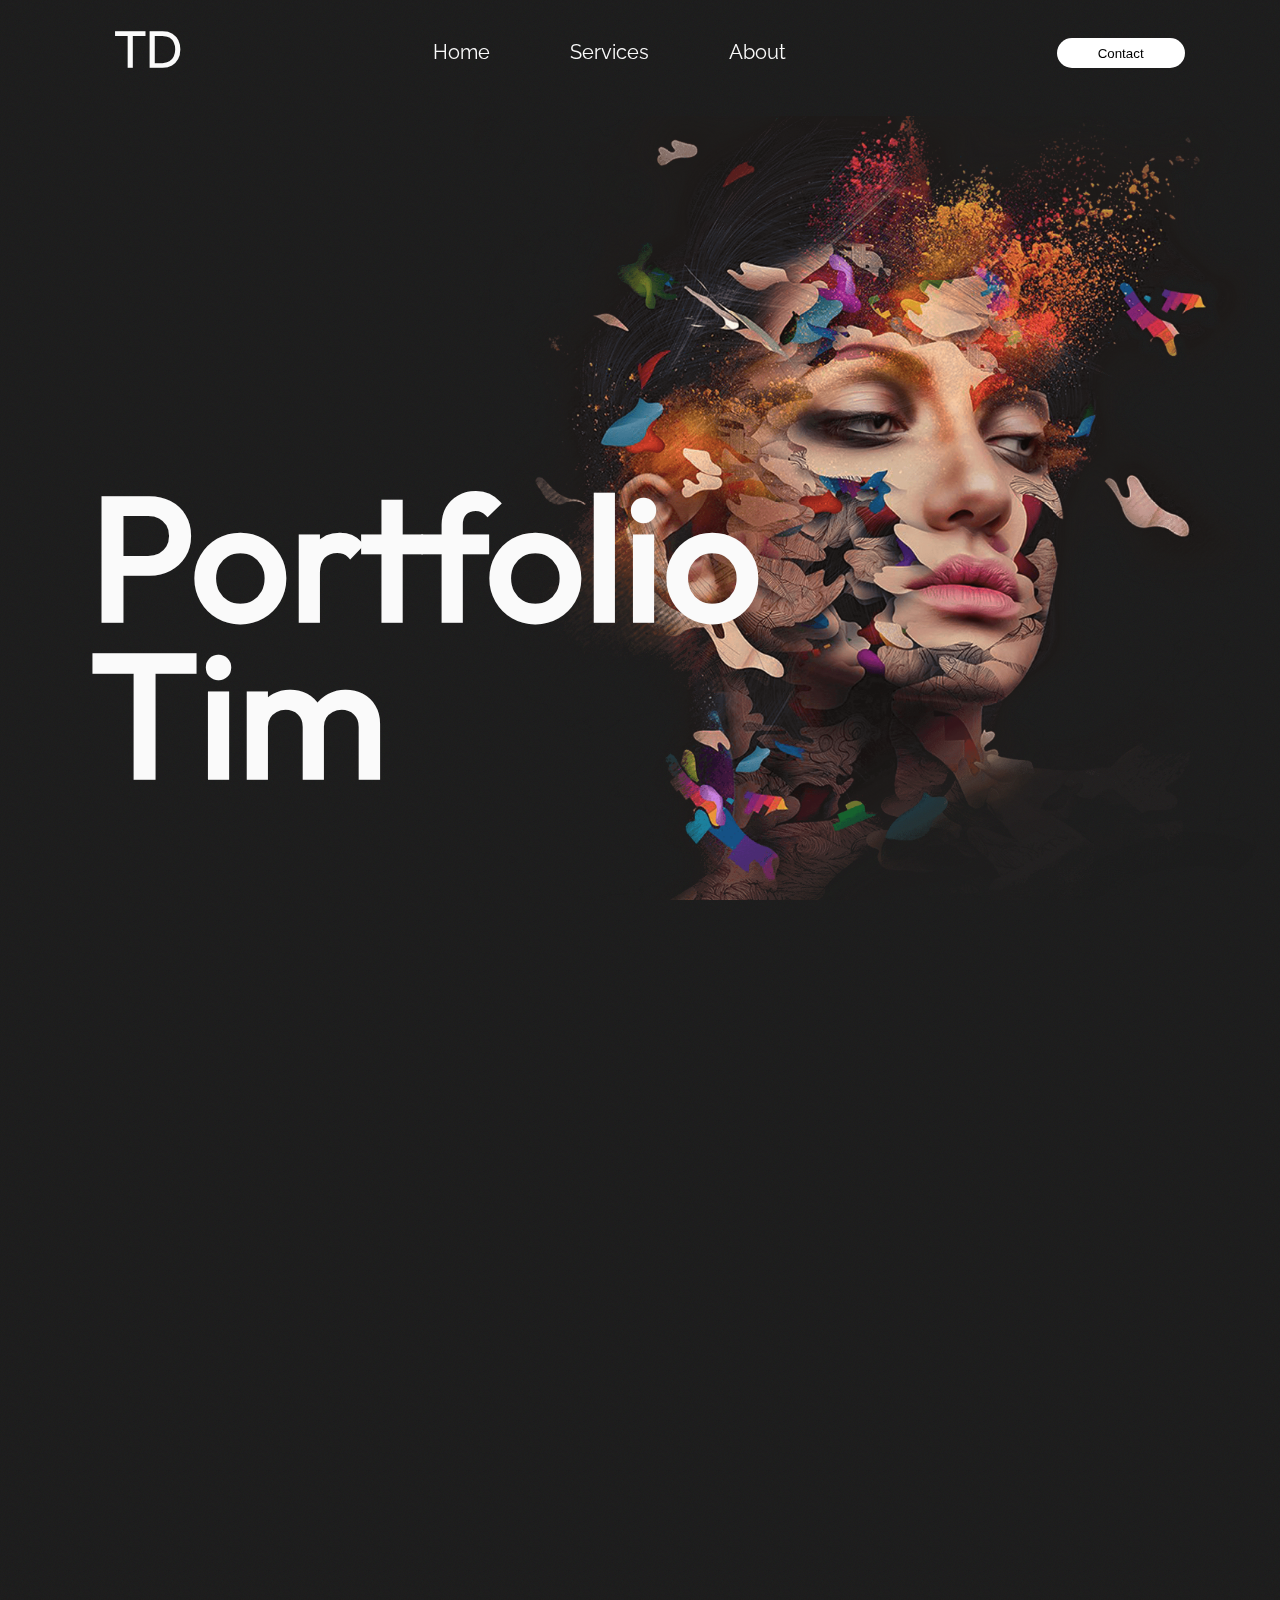
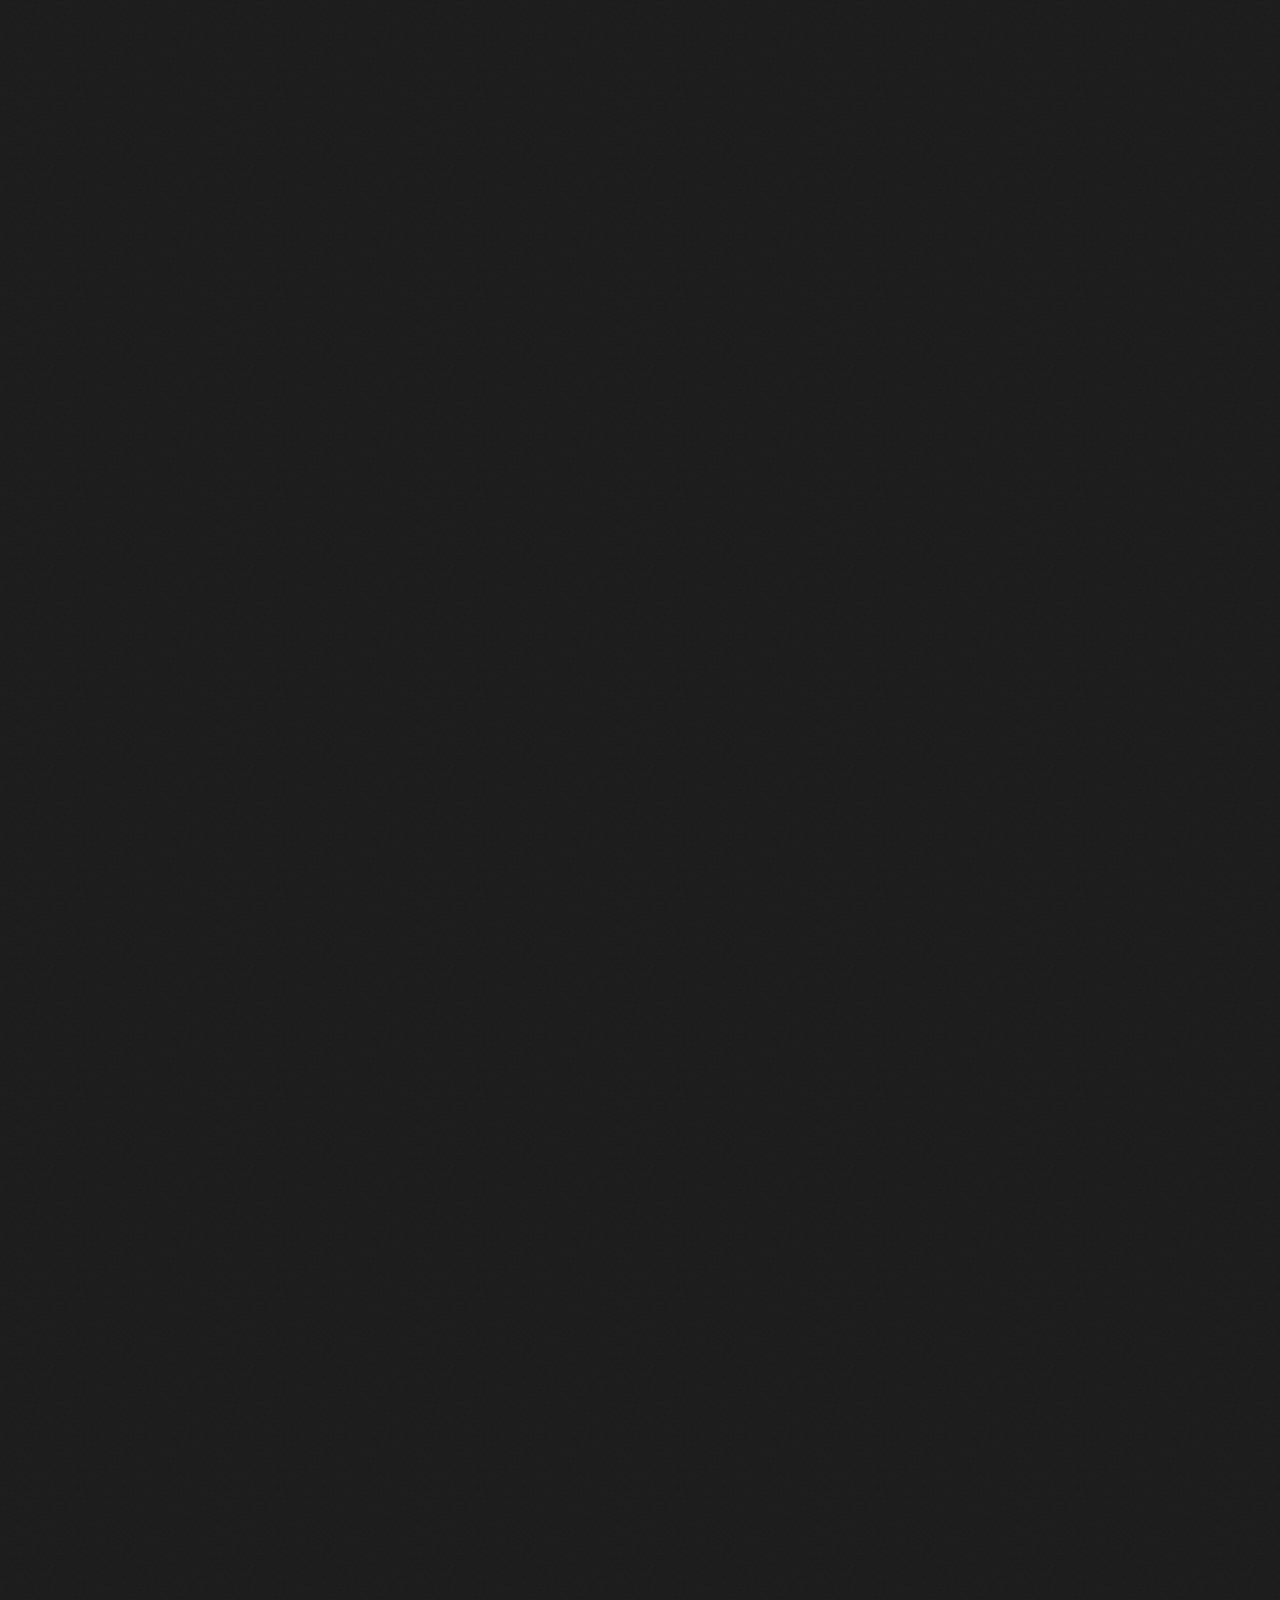
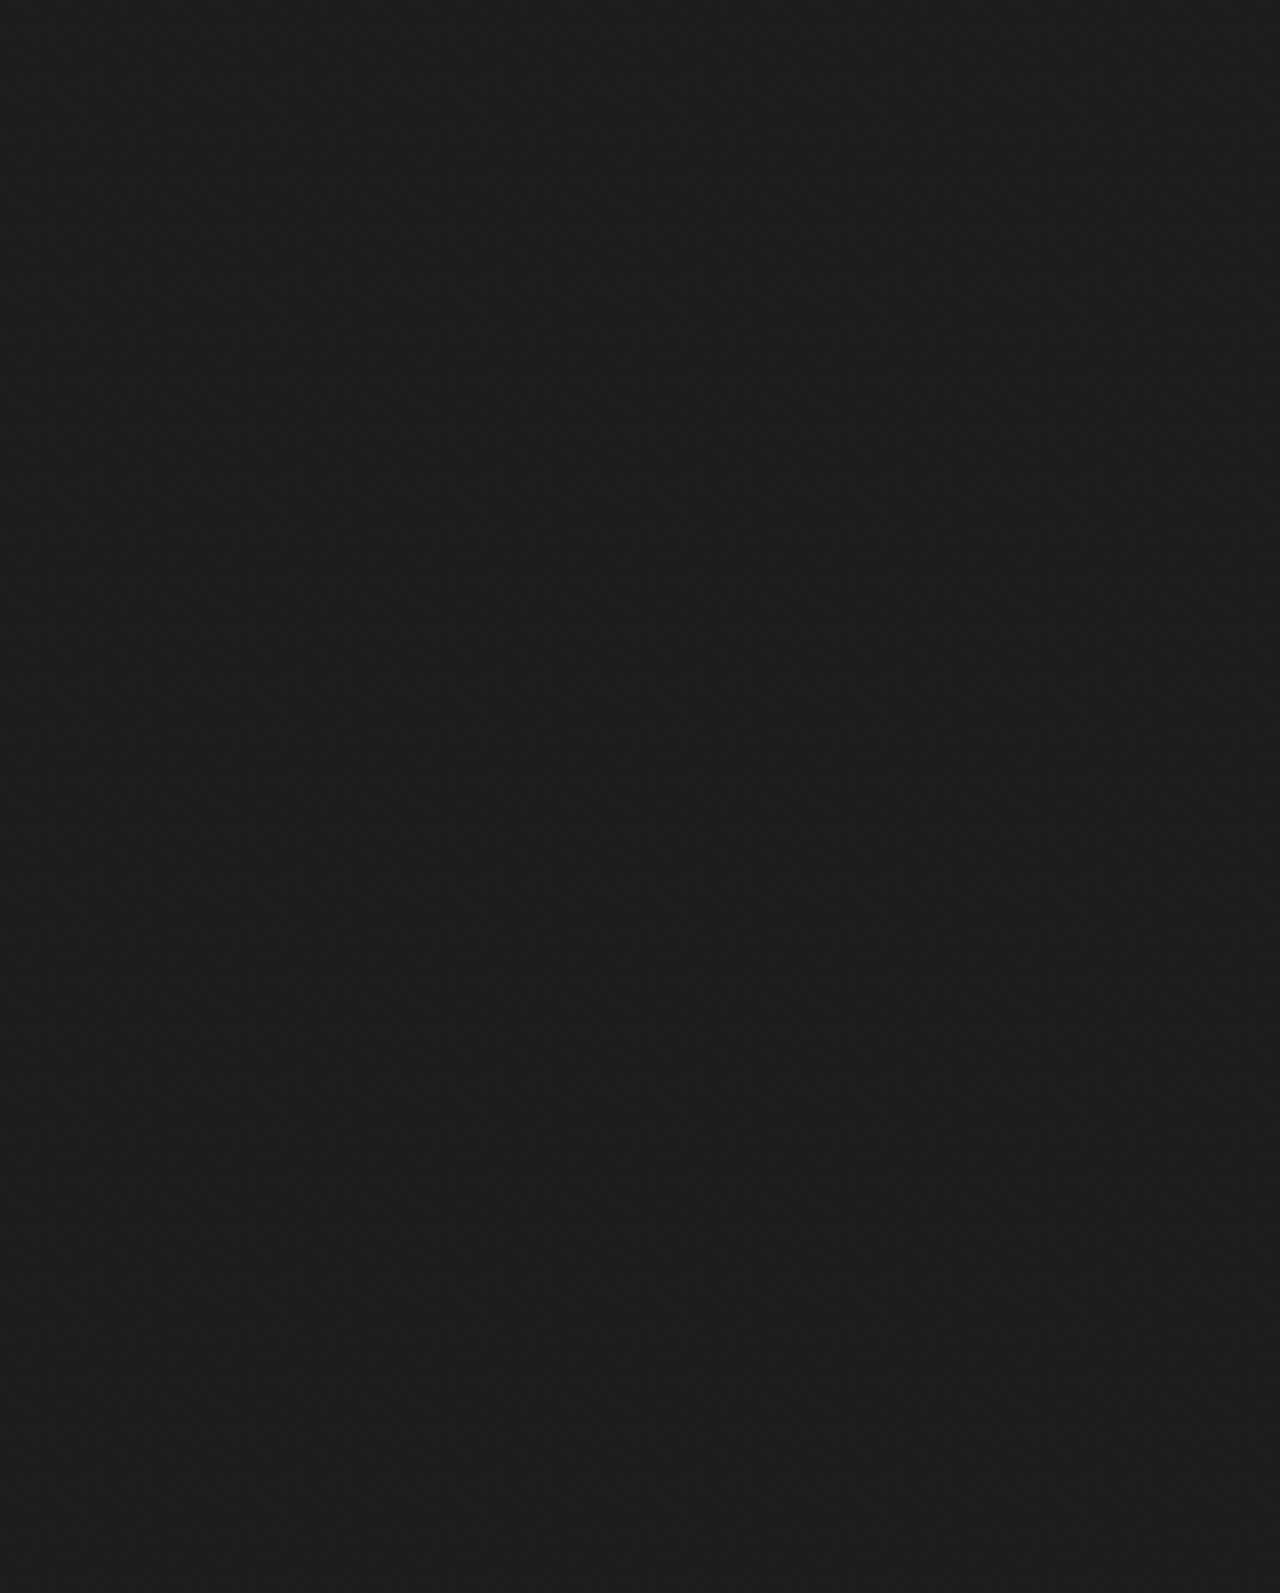
<file: index.html>
<!DOCTYPE html>
<html lang="en">
  <head>
    <meta charset="UTF-8" />
    <meta http-equiv="X-UA-Compatible" content="IE=edge" />
    <meta name="viewport" content="width=device-width, initial-scale=1.0" />
    <link rel="shortcut icon" href="./img/Logo.png" type="image/x-icon" />

    <title>Portfolio My-blog</title>

    <script src="libs/gsap/gsap.min.js" defer></script>
    <script src="libs/gsap/ScrollTrigger.min.js" defer></script>
    <script src="libs/gsap/ScrollSmoother.min.js" defer></script>

    <link rel="stylesheet" href="css/main.css" />
    <link rel="stylesheet" href="css/responce.css" />
    <script src="js/app.js" defer></script>
  </head>

  <body>
    <header class="navbar">
      <nav class="nav-item">
        <h1 class="logo">TD</h1>
        <ul>
          <li><a href="index.html">Home</a></li>
          <li><a href="./pages/Services/Services.html">Services</a></li>
          <li><a href="./pages/About/About.html">About</a></li>
        </ul>
        <button class="Contact" title="Baylanis">
          <a href="https://t.me/+998907080423">Contact</a>
        </button>
      </nav>
    </header>

    <div class="wrapper">
      <div class="content">
        <header class="hero-section">
          <img data-speed=".7" class="hero" src="img/hero.png" alt="" />
          <div class="container">
            <div data-speed=".75" class="main-header">
              <h1 class="main-title">Portfolio Tim</h1>
            </div>
          </div>
        </header>

        <div class="portfolio">
          <div class="container">
            <main class="gallery">
              <div data-speed=".9" class="gallery__left">
                <img class="gallery__item" src="img/work/1.jpg" alt="" />
                <img class="gallery__item" src="img/work/2.jpg" alt="" />

                <div class="text-block gallery__item">
                  <h2 class="text-block__h">
                    Lorem ipsum dolor sit amet consectetur, adipisicing elit.
                    Officia vel facilis consectetur est eos. Omnis illo modi
                    voluptatibus? Nihil quo alias accusantium esse hic
                    consequatur quae assumenda unde eos necessitatibus.
                  </h2>
                  <p class="text-block__p">
                    Lorem ipsum dolor sit amet, consectetur adipiscing elit, sed
                    do eiusmod tempor amount scrolling.
                  </p>
                </div>

                <img class="gallery__item" src="img/work/6.jpg" alt="" />
              </div>

              <div data-speed="1.1" class="gallery__right">
                <div class="text-block gallery__item">
                  <h2 class="text-block__h">
                    Lorem ipsum dolor sit amet consectetur, adipisicing elit.
                    Officia vel facilis consectetur est eos. Omnis illo modi
                    voluptatibus? Nihil quo alias accusantium esse hic
                    consequatur quae assumenda unde eos necessitatibus.
                  </h2>
                  <p class="text-block__p">
                    Lorem ipsum dolor sit amet, consectetur adipiscing elit, sed
                    do eiusmod tempor amount scrolling.
                  </p>
                </div>

                <img class="gallery__item" src="img/work/4.jpg" alt="" />
                <img class="gallery__item" src="img/work/5.jpg" alt="" />
                <div
                  style="padding-bottom: 120px"
                  data-speed="1.1"
                  class="gallery__right"
                >
                  <div class="text-block gallery__item">
                    <h2 class="text-block__h">
                      Lorem ipsum dolor sit amet consectetur, adipisicing elit.
                      Officia vel facilis consectetur est eos. Omnis illo modi
                      voluptatibus? Nihil quo alias accusantium esse hic
                      consequatur quae assumenda unde eos necessitatibus.
                    </h2>
                    <p class="text-block__p">
                      Lorem ipsum dolor sit amet, consectetur adipiscing elit,
                      sed do eiusmod tempor amount scrolling.
                    </p>
                  </div>
                  <img class="gallery__item" src="img/work/3.jpg" alt="" />
                </div>
              </div>
            </main>
          </div>
        </div>
      </div>
    </div>
  </body>
</html>
</file>
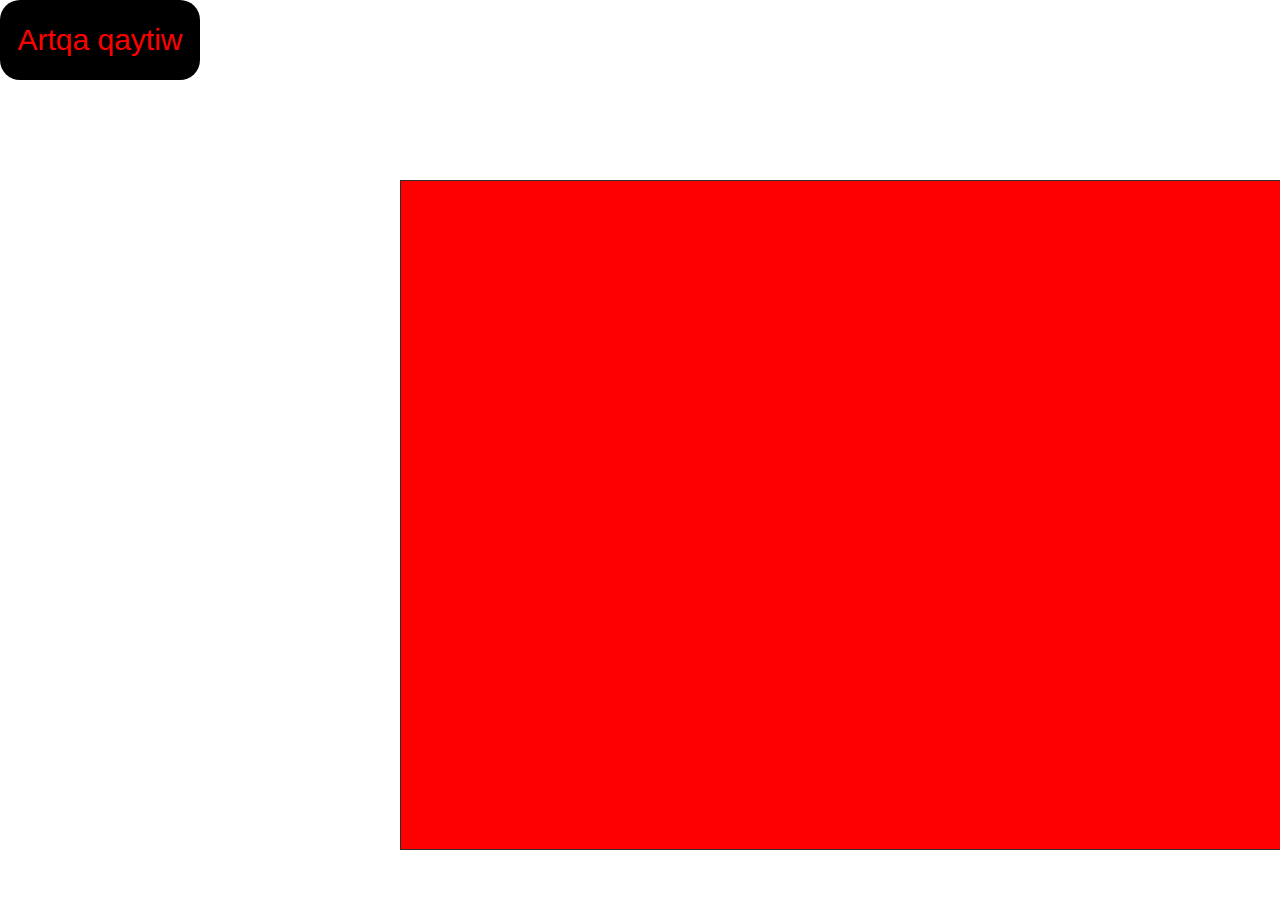
<file: pages/About/About.html>
<!DOCTYPE html>
<html lang="en">
  <head>
    <meta charset="UTF-8" />
    <meta http-equiv="X-UA-Compatible" content="IE=edge" />
    <meta name="viewport" content="width=device-width, initial-scale=1.0" />
    <title>About HTML</title>
    <link rel="stylesheet" href="about.css" />
    <link rel="stylesheet" href="./style.css" />
  </head>
  <body>
      <button>
        <a href="../../index.html">Artqa qaytiw</a>
      </button>

    <div class="carousel"
    >
      <div class="carousel-item">
        <div class="red"></div>
      </div>
      <div class="carousel-item">
        <div class="green"></div>
      </div>
      <div class="carousel-item">
        <div class="yellow"></div>
      </div>
      <div class="carousel-item">
        <div class="violet"></div>
      </div>
    </div>
    <script src="../../js/script.js"></script>
  </body>
</html>
</file>
<file: css/main.css>
* {
  margin: 0;
  padding: 0;
  box-sizing: border-box;
}
:root {
  --index: calc(1vw + 1vh);
  --color-header: #f4efec;
  --color-text: #cdc6c3;
  --gallery-gap: calc(var(--index) * 7.5);
}
@font-face {
  font-family: raleway-c;
  src: url(../fonts/raleway-regular.woff2);
}
@font-face {
  font-family: outfit-c;
  src: url(../fonts/outfit-regular.woff2);
}
li {
  list-style-type: none;
}
a {
  text-decoration: none;
  color: #fafafa;
  transition: 0.7s ease-out;
}

a:hover {
  color: rgb(0, 63, 100);
  transition: 0.3s;
}

h1,
h2,
h3,
h4,
h5,
h6 {
  font-family: outfit-c;
}

.content,
.hero,
.main-header,
.gallery > * {
  will-change: transform;
}
body {
  background-image: url(../img/bg.jpg);
  background-size: 50px;
  color: #fafafa;
  font-family: raleway-c;
  overflow-x: hidden;
}

.logo {
  font-family: raleway-c;
  font-size: 50px;
}

.navbar {
  padding: 20px 0;
  z-index: 1000;
  position: relative;
  font-size: 30px;
}
.nav-item {
  display: flex;
  justify-content: space-around;
  z-index: 1000;
  position: relative;
  color: #fafafa;
}

.navbar .nav-item ul {
  display: flex;
  column-gap: 80px;
  z-index: 1000;
  position: relative;
  font-size: 20px;
  padding: 20px;
}

.navbar .nav-item .Contact {
  width: 10%;
  height: 30px;
  position: relative;
  top: 18px;
  left: 20px;
  background: #fff;
  color: #000;
  transition: 0.5s;
  border: none;
  outline: none;
  border-radius: 20px;
}
.navbar .nav-item .Contact:hover {
  background: yellow;
  transition: 0.5s;
  box-shadow: 1px 2px 30px 6px yellow;
}

.navbar .nav-item .Contact a {
  color: #000;
}

.hero {
  width: calc(var(--index) * 36);
  position: absolute;
  left: 37vw;
  top: 22vh;
  z-index: -1;
}
.main-header {
  height: 100vh;
}
.container {
  padding: 0 7vw;
}
.main-title {
  font-size: calc(var(--index) * 8);
  position: absolute;
  width: min-content;
  bottom: 12vh;
  line-height: 0.9;
}
.gallery {
  display: flex;
  padding: calc(var(--index) * 8) 0;
}
.gallery > * {
  flex: 1;
  display: flex;
  align-items: center;
  flex-direction: column;
}
.gallery__item {
  max-width: calc(var(--index) * 21);
  margin-bottom: var(--gallery-gap);
  max-height: 180vh;
  border-radius: 8px;
}
.gallery__left {
  margin-top: calc(var(--gallery-gap) * 1.75);
}
.gallery__right .gallery__item {
  margin: 0;
  margin-top: var(--gallery-gap);
}
.text-block {
  color: var(--color-text);
  position: relative;
}
.text-block__h {
  font-size: 2rem;
  line-height: 2.4rem;
  color: var(--color-header);
  margin-bottom: 1.5rem;
}
.text-block__p {
  line-height: 1.75;
}
</file>
<file: css/responce.css>
@media screen and (max-width: 390px) {
  .navbar .nav-item ul {
    display: none;
  }
  .hero {
    width: calc(var(--index) * 36);
    position: absolute;
    left: -60px;
    top: 12vh;
    z-index: -1;
  }
  .main-header {
    height: 90vh;
    font-size: 15px;
  }

  .main-header .main-title {
    font-size: 80px;
  }
  .js-hover,
  .Contact {
    display: none;
  }

  .logo {
    content: "Tim - Dev";
    font-size: 44px;
    font-family: raleway-c;
  }
  .gallery {
    display: grid;
  }
}

@media screen and (min-width: 413px) and (max-width: 820px) {
  .hero {
    left: 10px;
    top: 12vh;
    z-index: -1;
  }
  .gallery {
    display: grid;
  }
}
</file>
<file: pages/About/about.css>
* {
  margin: 0;
  padding: 0;
  box-sizing: border-box;
}

a{
  text-decoration: none;
  color: red;
  font-size: 30px;
}


button{
  border: none;
  border-radius: 20px;
  display: flex;
  justify-content: center;
  align-items: center;
  background: #000;
  width: 200px;
  height: 80px;
}
</file>
<file: pages/About/style.css>
.carousel {
  position: relative;
  width: 1200px;
  height: 670px;
  overflow: hidden;
  background-color: #cdcdcd;
  top: 100px;
  left: 400px;
}
.carousel .carousel-item {
  position: absolute;
  width: 100%;
  height: 670px;
  border: 1px solid #2e2e2e;
  top: 0;
  left: 100%;
}
.carousel .carousel-item.active {
  left: 0;
  transition: all .3s ease-out;
}
.carousel .carousel-item div {
  height: 100%;
}
.carousel .carousel-item .red {
  background-color: red;
}
.carousel .carousel-item .green {
  background-color: green;
}
.carousel .carousel-item .yellow {
  background-color: yellow;
}
.carousel .carousel-item .violet {
  background-color: violet;
}
</file>
